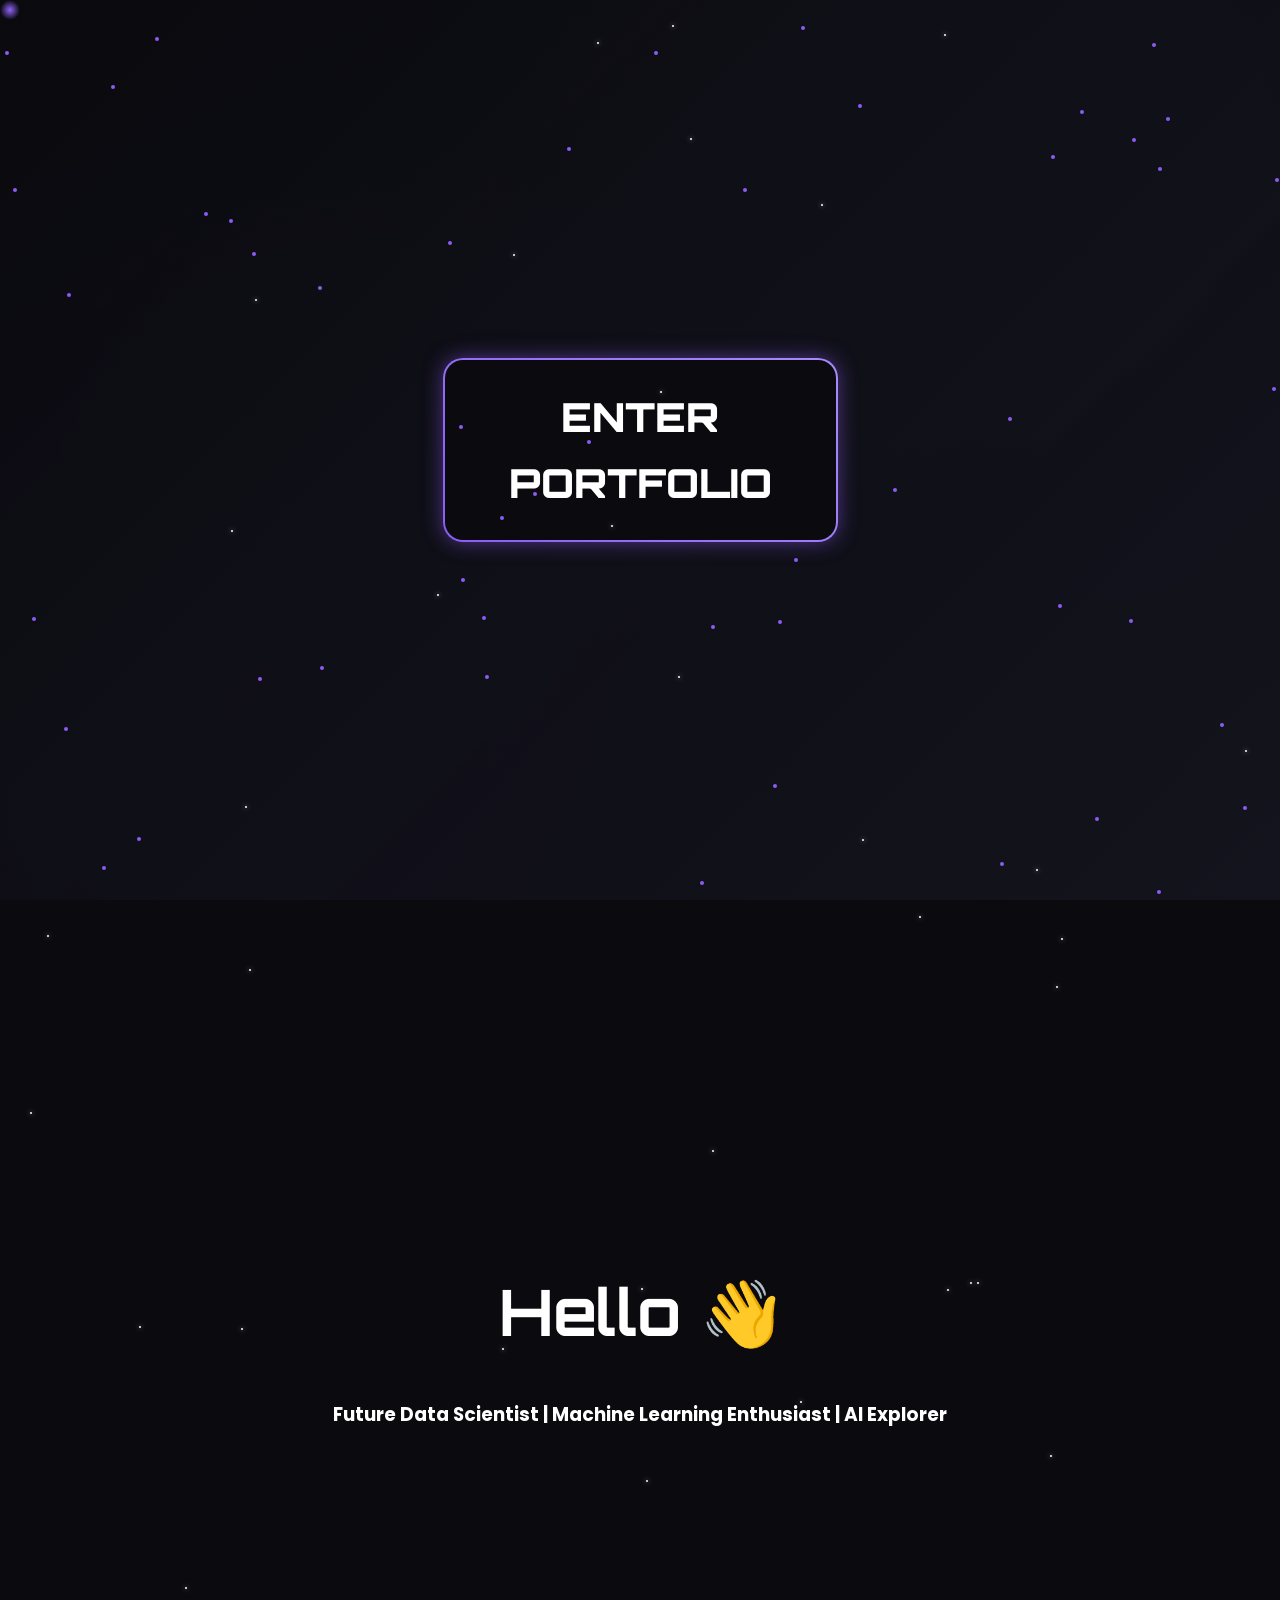
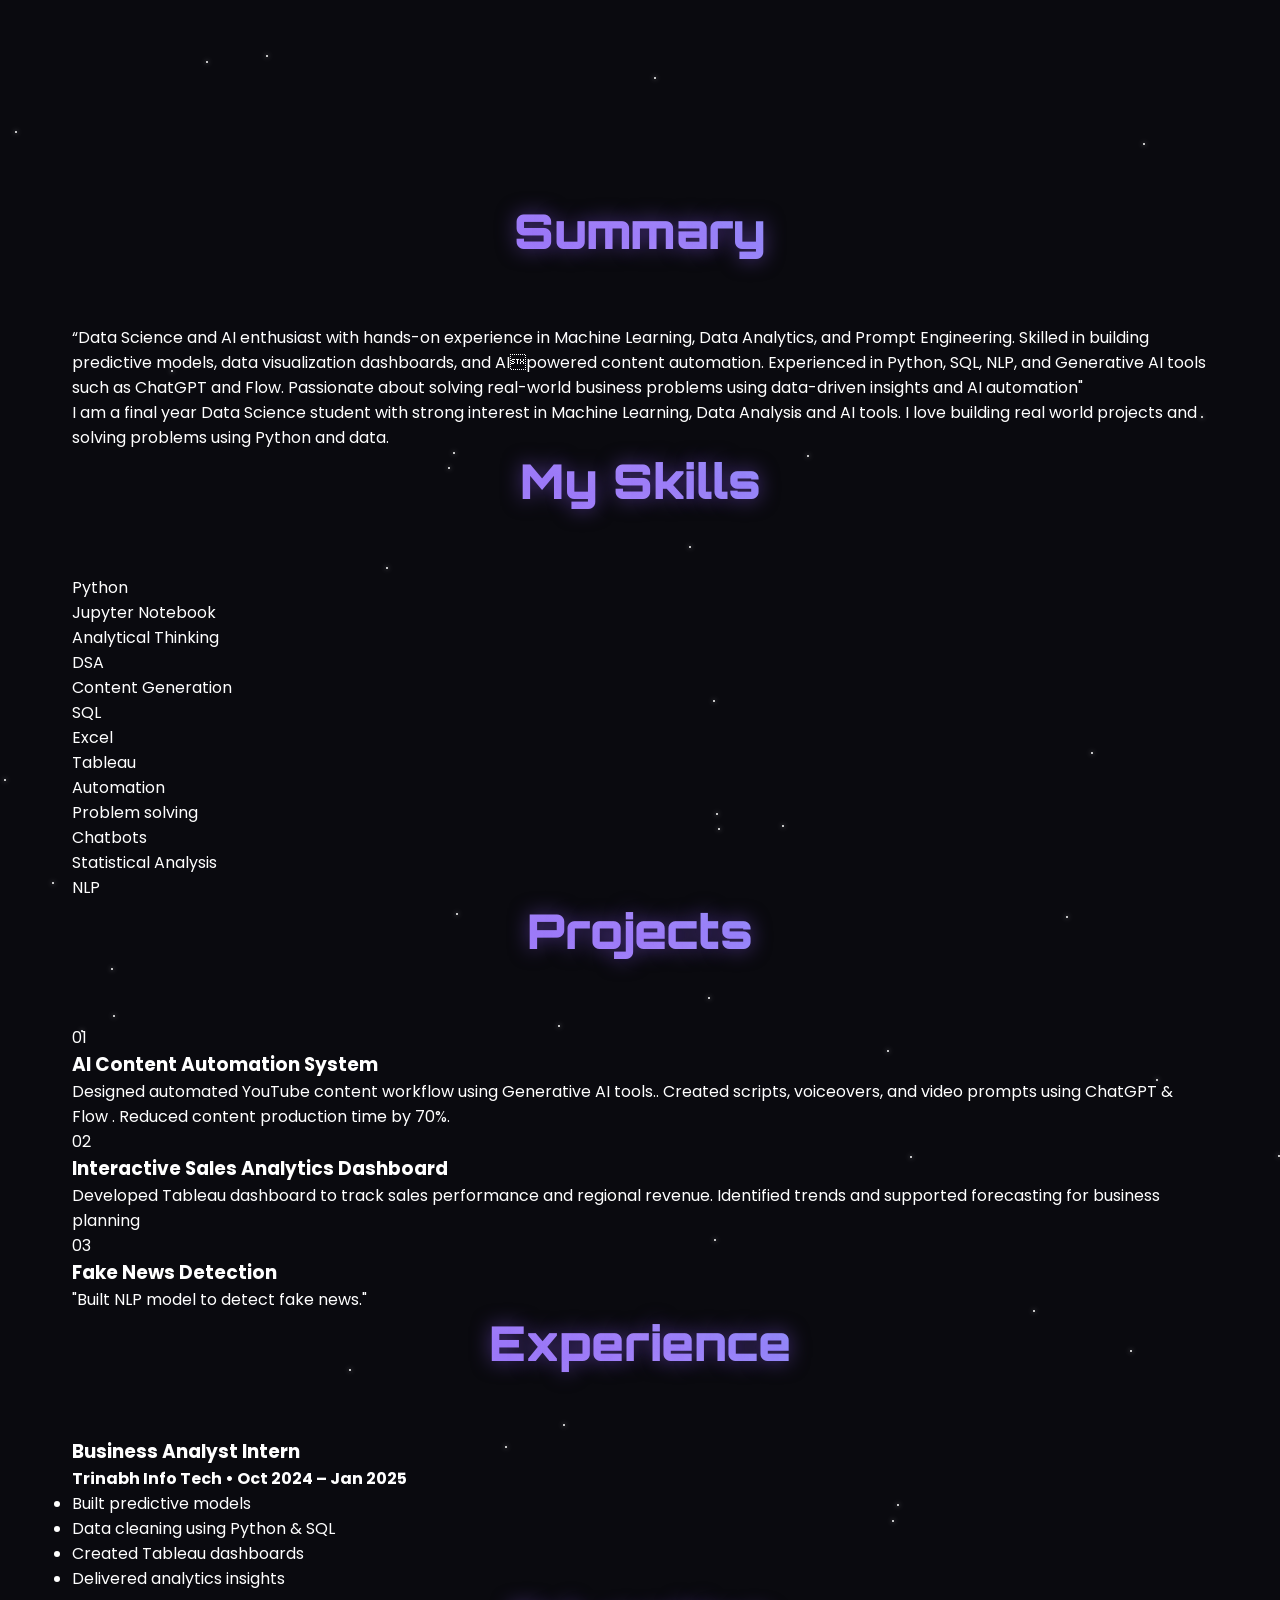
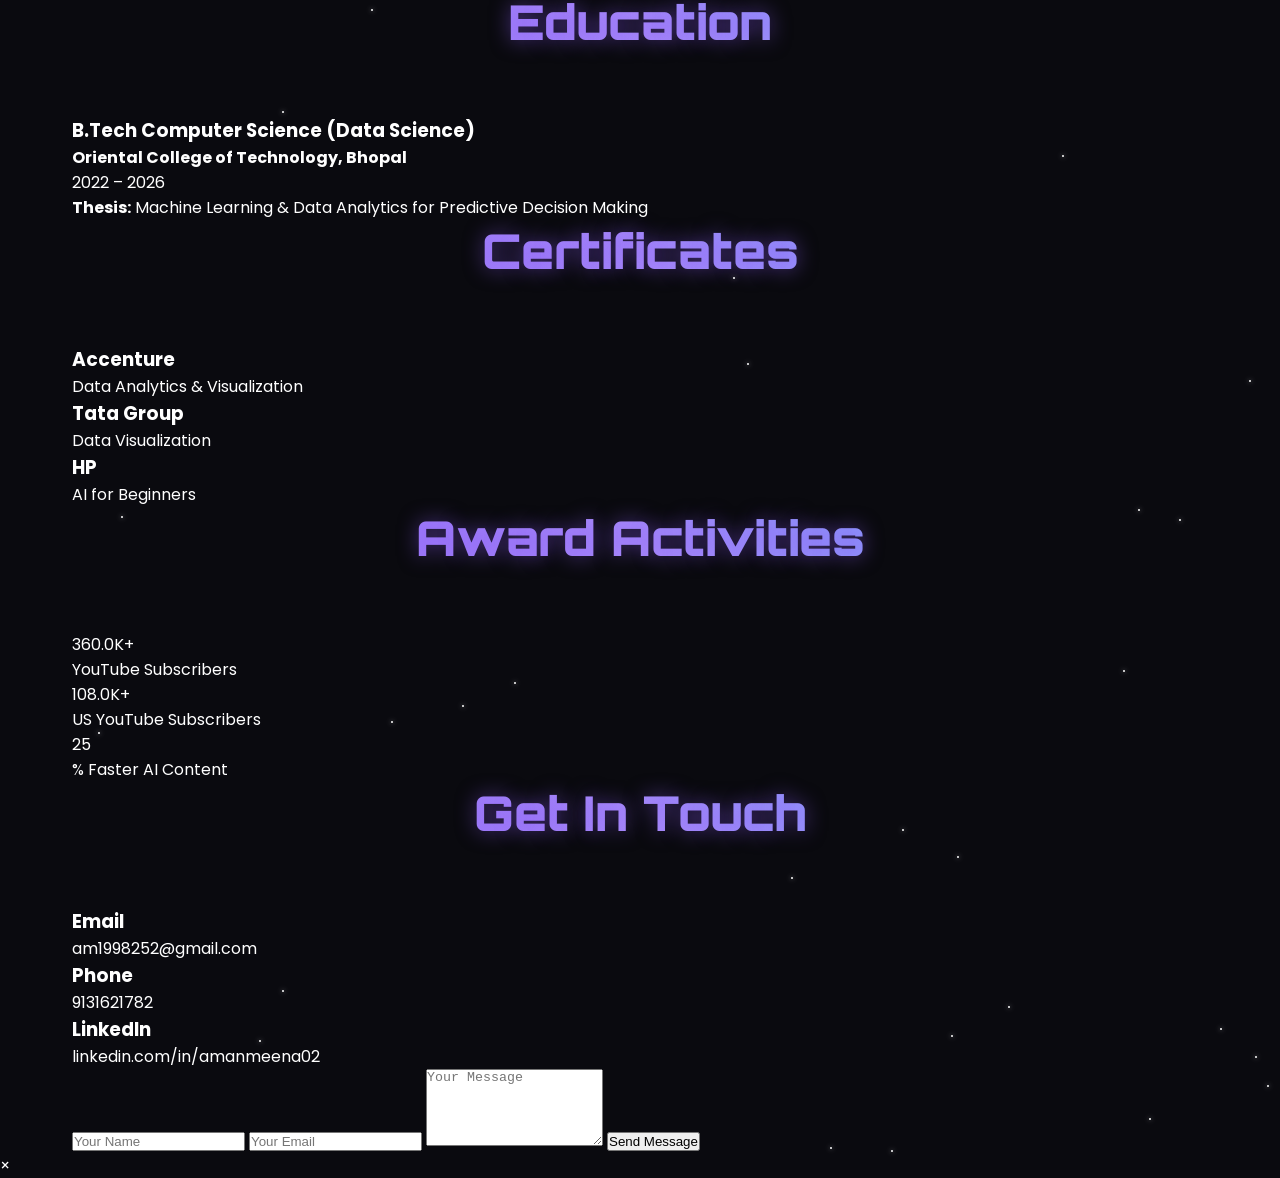
<file: index.html>
<!DOCTYPE html>
<html lang="en">
<head>
    <meta charset="UTF-8">
    <meta name="viewport" content="width=device-width, initial-scale=1.0">
    <title>Aman Meena - Data Science Portfolio</title>
    <link rel="stylesheet" href="style.css">
    <link href="https://fonts.googleapis.com/css2?family=Orbitron:wght@400;700;900&family=Poppins:wght@300;400;500;600;700&display=swap" rel="stylesheet">
</head>
<body>
    <!-- Galaxy Background Video -->
    <video id="galaxyVideo" autoplay muted loop playsinline>
        <source src="[data-uri]" type="video/mp4">
    </video>
    
    <!-- Dark Overlay -->
    <div class="overlay"></div>

    <!-- Cursor Glow -->
    <div class="cursor-glow"></div>

    <!-- Floating Particles -->
    <div class="particles" id="particles"></div>

    <!-- Navigation -->
    <nav class="navbar" id="navbar">
        <div class="nav-container">
            <div class="logo">
                <span class="logo-text">AMAN PORTFOLIO</span>
            </div>
            <ul class="nav-menu">
                <li><a href="#home" class="nav-link">Home</a></li>
                <li><a href="#intro" class="nav-link">About</a></li>
                <li><a href="#skills" class="nav-link">Skills</a></li>
                <li><a href="#projects" class="nav-link">Projects</a></li>
                <li><a href="#experience" class="nav-link">Experience</a></li>
                <li><a href="#education" class="nav-link">Education</a></li>
                <li><a href="#achievements" class="nav-link">Achievements</a></li>
                <li><a href="#Certificates" class="nav-link">Certificates</a></li>
                <li><a href="#contact" class="nav-link">Contact</a></li>
            </ul>
        </div>
    </nav>

    <!-- Hero Section -->
    <section id="home" class="hero">
        <div class="hero-content">
            <div class="enter-btn" id="enterBtn">
                <span>ENTER</span>
                <span>PORTFOLIO</span>
            </div>
        </div>
    </section>

    <!-- Intro Section -->
    <section id="intro" class="intro-section">
        <div class="container">
            <div class="intro-content">
                <div class="typing-container">
                    <h1 class="typing-text" id="typingText"></h1>
                </div>
                <div class="profile-container">
                    <div class="profile-image" id="profileImage">
                        <div class="image-placeholder"></div>
                    </div>
                </div>
                <h3 class="subtitle">Future Data Scientist | Machine Learning Enthusiast | AI Explorer</h3>
            </div>
        </div>
    </section>

    <!-- About Section -->
    <section id="about" class="about-section">
        <div class="container">
            <div class="about-content">
                <div class="about-card">
                    <h2 class="section-title"> Summary </h2>
                    <p class="about-text">
                        “Data Science and AI enthusiast with hands-on experience in Machine Learning, Data Analytics, and
Prompt Engineering. Skilled in building predictive models, data visualization dashboards, and AIpowered content automation. Experienced in Python, SQL, NLP, and Generative AI tools such as
ChatGPT and Flow. Passionate about solving real-world business problems using data-driven
insights and AI automation"
                    </p>
                </div>
                <div class="about-card secondary">
                    <p>
                        I am a final year Data Science student with strong interest in Machine Learning, Data Analysis and AI tools. I love building real world projects and solving problems using Python and data.
                    </p>
                </div>
            </div>
        </div>
    </section>

    <!-- Skills Section - Solar System -->
    <section id="skills" class="skills-section">
        <div class="container">
            <h2 class="section-title solar-title">My Skills</h2>
            <div class="solar-system">
                <div class="sun"></div>
                <div class="orbit orbit-1">
                    <div class="planet python" data-skill="Python">
                        <span>Python</span>
                    </div>
                </div>
                <div class="orbit orbit-2">
                    <div class="planet Jupyter Notebook " data-skill="Jupyter Notebook">
                        <span>Jupyter Notebook</span>
                    </div>
                </div>
                <div class="orbit orbit-3">
                    <div class="planet Analytical Thinking" data-skill="Analytical Thinking">
                        <span>Analytical Thinking</span>
                    </div>
                </div>
                <div class="orbit orbit-4">
                    <div class="planet DSA " data-skill="DSA">
                        <span>DSA</span>
                    </div>
                </div>
                <div class="orbit orbit-5">
                    <div class="planet Content Generation" data-skill="Content Generation">
                        <span>Content Generation</span>
                    </div>
                </div>
                <div class="orbit orbit-6">
                    <div class="planet sql" data-skill="SQL">
                        <span>SQL</span>
                    </div>
                </div>
                <div class="orbit orbit-7">
                    <div class="planet excel" data-skill="Excel">
                        <span>Excel</span>
                    </div>
                </div>
                <div class="orbit orbit-8">
                    <div class="planet Tableau" data-skill="Tableau">
                        <span>Tableau</span>
                    </div>
                </div>
                <div class="orbit orbit-8">
                    <div class="planet Automation" data-skill="Automation">
                        <span>Automation</span>
                    </div>
                </div>
                <div class="orbit orbit-8">
                    <div class="planet Problem Solving" data-skill="Problem Solving">
                        <span>Problem solving </span>
                    </div>
                </div>
                <div class="orbit orbit-8">
                    <div class="planet Chatbots" data-skill="Chatbots">
                        <span>Chatbots</span>
                    </div>
                </div>
                <div class="orbit orbit-8">
                    <div class="planet Statistical Analysis" data-skill="Statistical analytics">
                        <span>Statistical Analysis</span>
                    </div>
                </div>
                <div class="orbit orbit-8">
                    <div class="planet NLP" data-skill="Natural language process">
                        <span>NLP</span>
                    </div>
                </div>
    </section>

    <!-- Projects Section -->
    <section id="projects" class="projects-section">
        <div class="container">
            <h2 class="section-title">Projects</h2>
            <div class="projects-grid">
                <div class="project-star" data-project="1">
                    <div class="star-glow"></div>
                    <span>01 <h3> AI Content Automation System</h3>
Designed automated YouTube content workflow using Generative AI tools..
Created scripts, voiceovers, and video prompts using ChatGPT & Flow .
Reduced content production time by 70%.</span>
                </div>
                <div class="project-star" data-project="2">
                    <div class="star-glow"></div>
                    <span>02 
                        <h3>Interactive Sales Analytics Dashboard</h3> 
Developed Tableau dashboard to track sales performance and regional revenue.
Identified trends and supported forecasting for business planning</span>
                </div>
                <div class="project-star" data-project="3">
                    <div class="star-glow"></div>
                    <span>03 <h3>Fake News Detection</h3>
"Built NLP model to detect fake news."</span>
                </div>
            </div>
        </div>
    </section>

    <!-- Experience Section -->
    <section id="experience" class="experience-section">
        <div class="container">
            <h2 class="section-title">Experience</h2>
            <div class="timeline">
                <div class="timeline-item">
                    <div class="timeline-dot"></div>
                    <div class="timeline-content">
                        <h3>Business Analyst Intern</h3>
                        <h4>Trinabh Info Tech • Oct 2024 – Jan 2025</h4>
                        <ul>
                            <li>Built predictive models</li>
                            <li>Data cleaning using Python & SQL</li>
                            <li>Created Tableau dashboards</li>
                            <li>Delivered analytics insights</li>
                        </ul>
                    </div>
                </div>
            </div>
        </div>
    </section>

    <!-- Education Section -->
    <section id="education" class="education-section">
        <div class="container">
            <h2 class="section-title">Education</h2>
            <div class="education-card">
                <h3>B.Tech Computer Science (Data Science)</h3>
                <h4>Oriental College of Technology, Bhopal</h4>
                <p>2022 – 2026</p>
                <p><strong>Thesis:</strong> Machine Learning & Data Analytics for Predictive Decision Making</p>
            </div>
        </div>
    </section>

     <!-- Achievements Section -->
    <section id="Achievements" class="Achievements">
        <div class="container">
            <h2 class="section-title">Certificates</h2>
            <div class="counters">
                <div class="counter-item">
                    
                    <div class="counter-label"><h3>Accenture </h3> Data Analytics & Visualization</div>
                </div>
                <div class="counter-item">
                   
                    <div class="counter-label"> <h3>Tata Group</h3> Data Visualization</div>
                </div>
                <div class="counter-item">
                    
                    <div class="counter-label"> <h3>HP</h3> AI for Beginners</div>
                </div>
            </div>
        </div>
    </section>

    <!-- Award Section -->
    <section id="Award Activities" class="Award Activities">
        <div class="container">
            <h2 class="section-title">Award Activities</h2>
            <div class="counters">
                <div class="counter-item">
                    <div class="counter-number" data-target="1000000">0</div>
                    <div class="counter-label">YouTube Subscribers</div>
                </div>
                <div class="counter-item">
                    <div class="counter-number" data-target="300000">0</div>
                    <div class="counter-label">US YouTube Subscribers</div>
                </div>
                <div class="counter-item">
                    <div class="counter-number" data-target="70">0</div>
                    <div class="counter-label">% Faster AI Content</div>
                </div>
            </div>
        </div>
    </section>

    <!-- Contact Section -->
    <section id="contact" class="contact-section">
        <div class="container">
            <h2 class="section-title">Get In Touch</h2>
            <div class="contact-content">
                <div class="contact-info">
                    <div class="contact-item">
                        <h3>Email</h3>
                        <p>am1998252@gmail.com</p>
                    </div>
                    <div class="contact-item">
                        <h3>Phone</h3>
                        <p>9131621782</p>
                    </div>
                    <div class="contact-item">
                        <h3>LinkedIn</h3>
                        <p>linkedin.com/in/amanmeena02</p>
                    </div>
                </div>

<form class="contact-form" 
      action="https://formspree.io/f/xjgprvve" 
      method="POST">

    <input 
        type="text" 
        name="name" 
        placeholder="Your Name" 
        required>

    <input 
        type="email" 
        name="email" 
        placeholder="Your Email" 
        required>

    <textarea 
        name="message" 
        placeholder="Your Message" 
        rows="5" 
        required></textarea>

    <button type="submit">Send Message</button>

</form>

</div>
</div>
</section>

    <!-- Project Modals -->
    <div class="modal-overlay" id="modalOverlay">
        <div class="modal" id="projectModal">
            <div class="modal-close" id="modalClose">&times;</div>
            <div class="modal-content" id="modalContent"></div>
        </div>
    </div>

    <!-- Success Popup -->
    <div class="success-popup" id="successPopup">
        <div class="popup-content">
            <h3>Message Sent!</h3>
            <p>Thank you for your message. I'll get back to you soon!</p>
        </div>
    </div>

    <!-- Twinkling Stars -->
    <div class="stars-container" id="starsContainer"></div>

    <script src="script.js"></script>
</body>
</html>
</file>
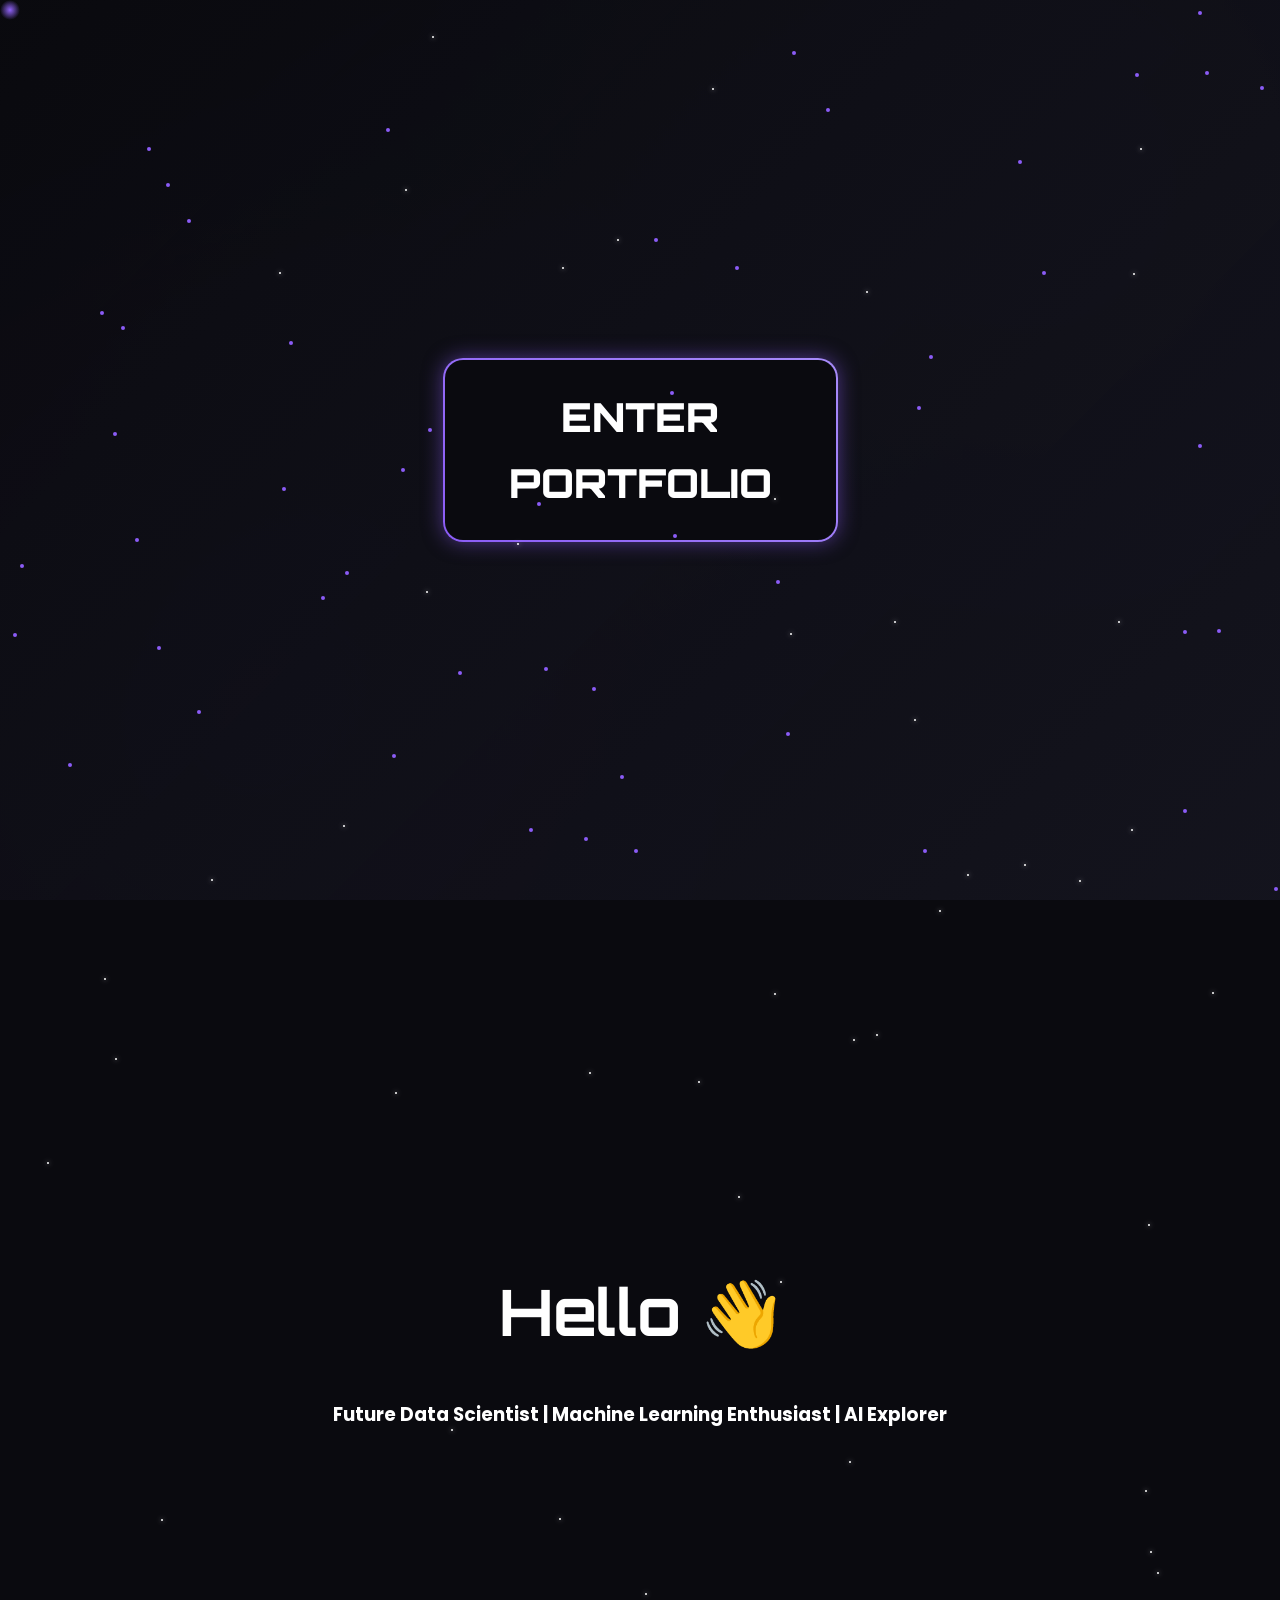
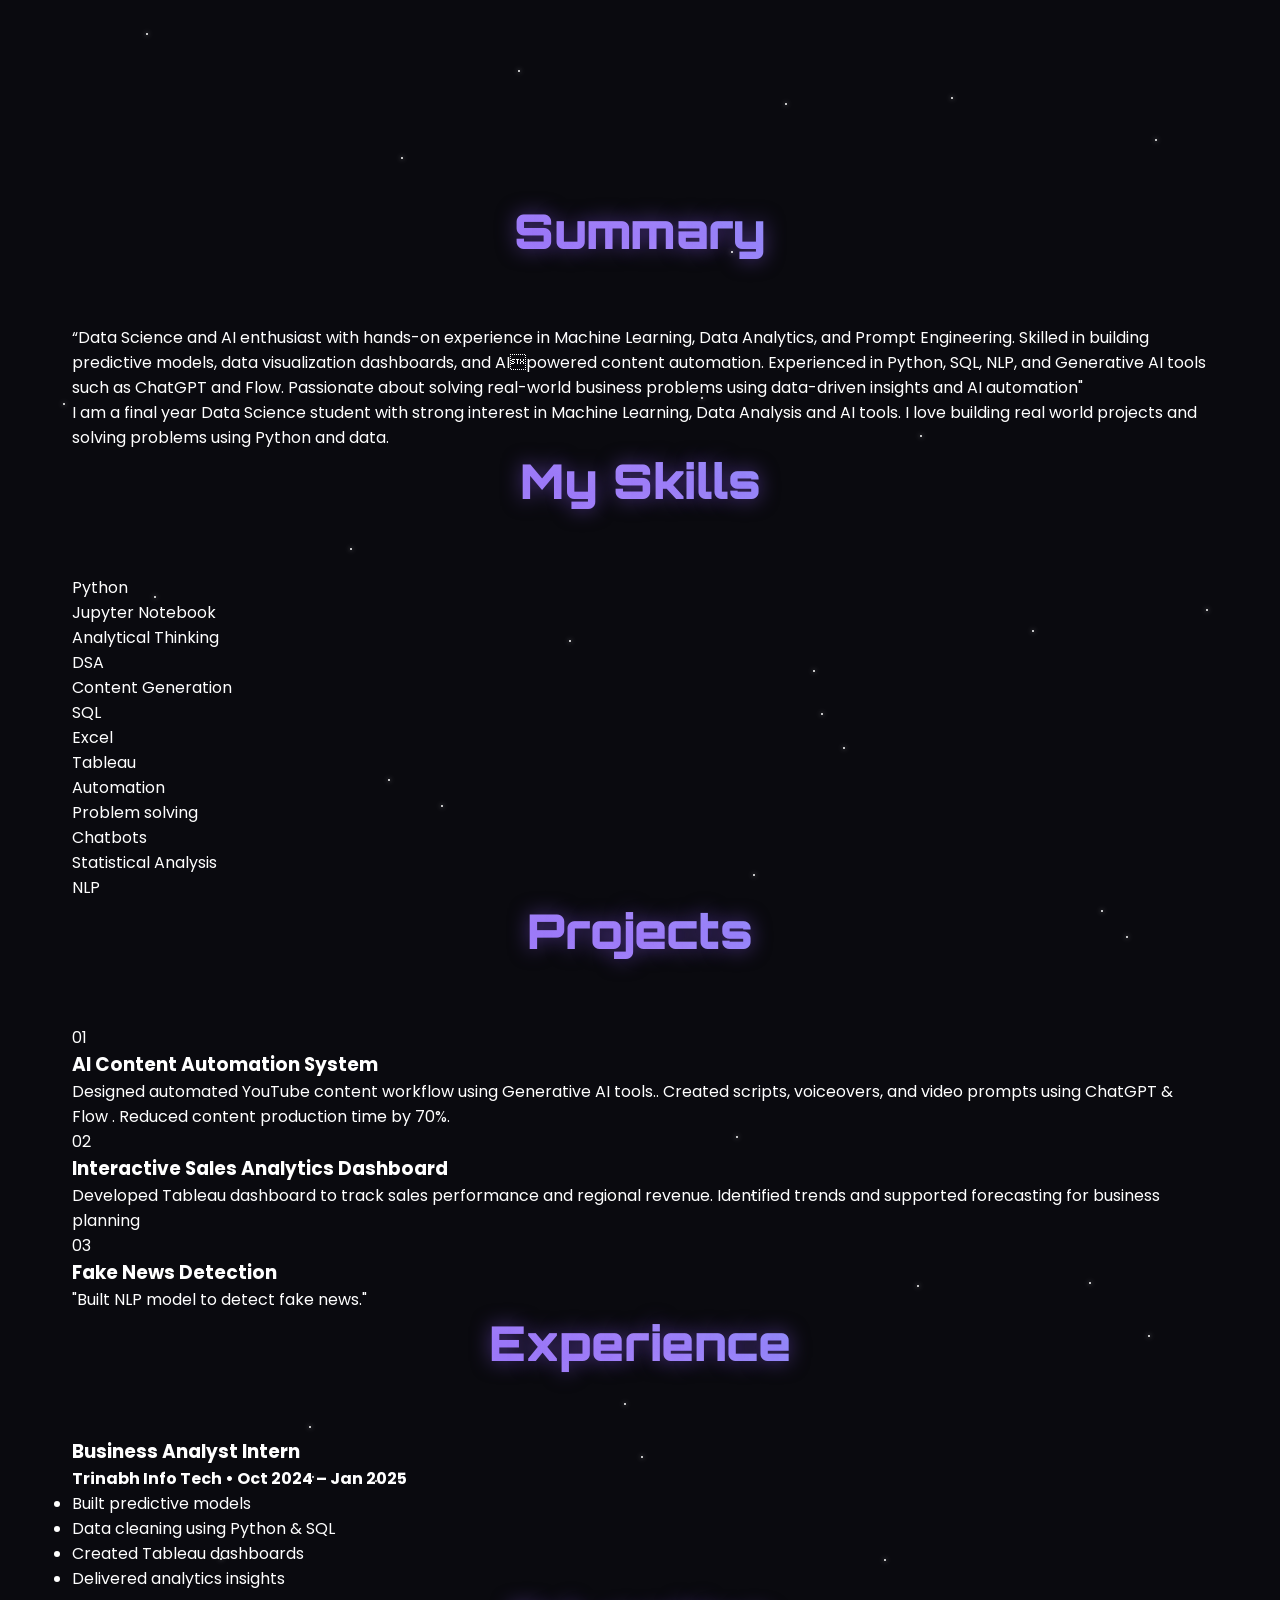
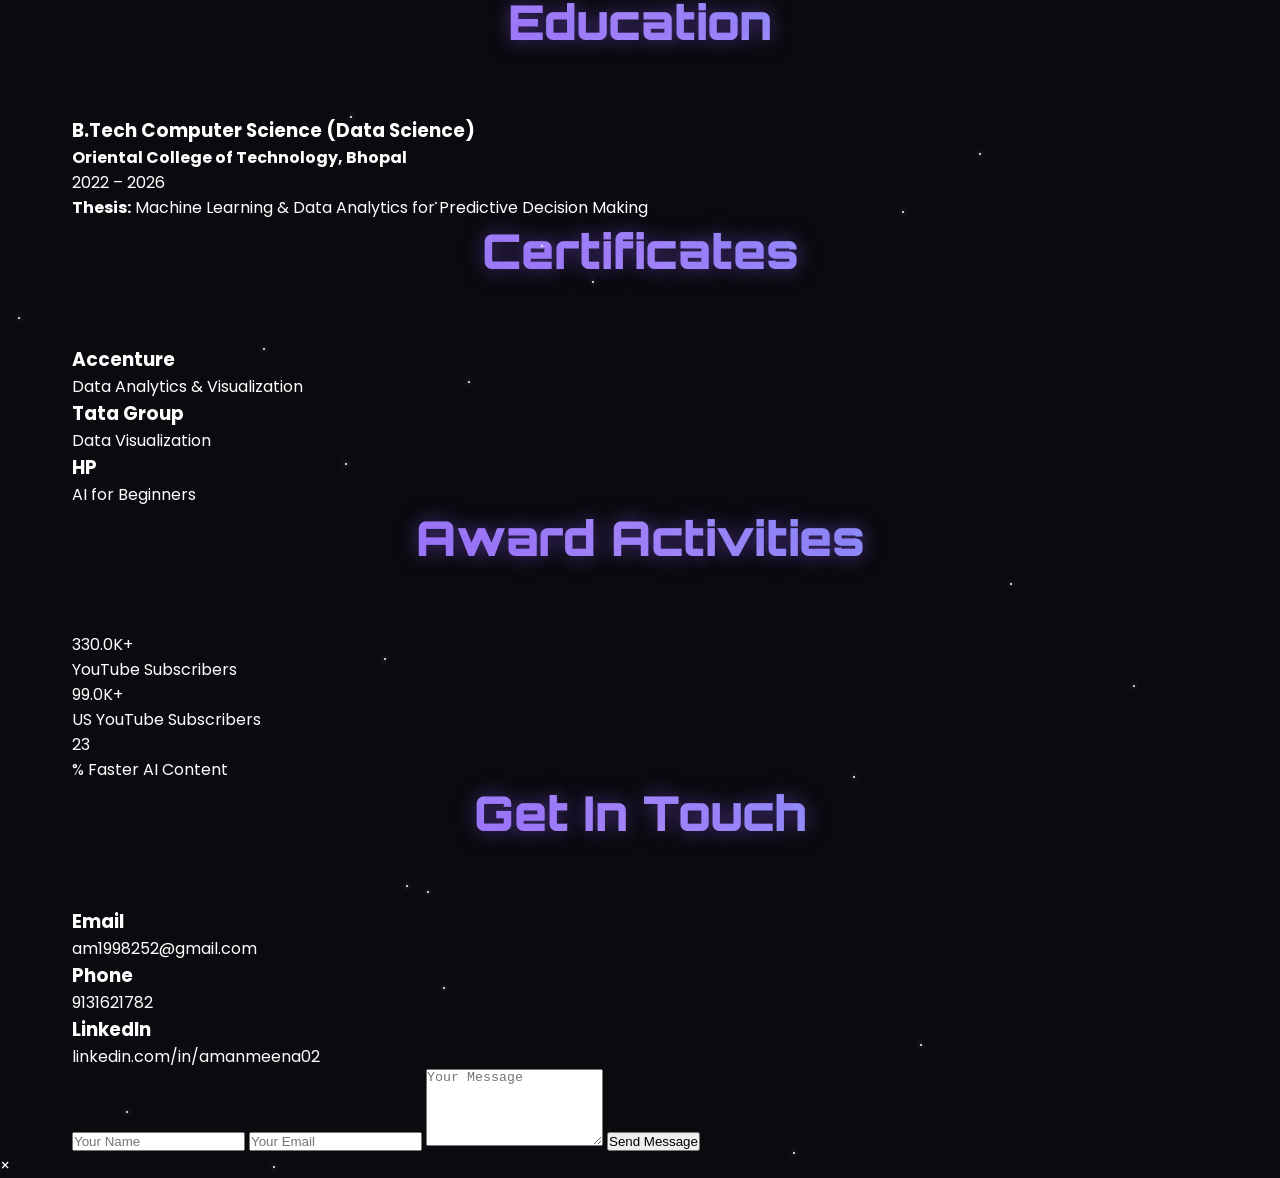
<file: Amanmeenaport.html>
<!DOCTYPE html>
<html lang="en">
<head>
    <meta charset="UTF-8">
    <meta name="viewport" content="width=device-width, initial-scale=1.0">
    <title>Aman Meena - Data Science Portfolio</title>
    <link rel="stylesheet" href="style.css">
    <link href="https://fonts.googleapis.com/css2?family=Orbitron:wght@400;700;900&family=Poppins:wght@300;400;500;600;700&display=swap" rel="stylesheet">
</head>
<body>
    <!-- Galaxy Background Video -->
    <video id="galaxyVideo" autoplay muted loop playsinline>
        <source src="[data-uri]" type="video/mp4">
    </video>
    
    <!-- Dark Overlay -->
    <div class="overlay"></div>

    <!-- Cursor Glow -->
    <div class="cursor-glow"></div>

    <!-- Floating Particles -->
    <div class="particles" id="particles"></div>

    <!-- Navigation -->
    <nav class="navbar" id="navbar">
        <div class="nav-container">
            <div class="logo">
                <span class="logo-text">AMAN PORTFOLIO</span>
            </div>
            <ul class="nav-menu">
                <li><a href="#home" class="nav-link">Home</a></li>
                <li><a href="#intro" class="nav-link">About</a></li>
                <li><a href="#skills" class="nav-link">Skills</a></li>
                <li><a href="#projects" class="nav-link">Projects</a></li>
                <li><a href="#experience" class="nav-link">Experience</a></li>
                <li><a href="#education" class="nav-link">Education</a></li>
                <li><a href="#achievements" class="nav-link">Achievements</a></li>
                <li><a href="#Certificates" class="nav-link">Certificates</a></li>
                <li><a href="#contact" class="nav-link">Contact</a></li>
            </ul>
        </div>
    </nav>

    <!-- Hero Section -->
    <section id="home" class="hero">
        <div class="hero-content">
            <div class="enter-btn" id="enterBtn">
                <span>ENTER</span>
                <span>PORTFOLIO</span>
            </div>
        </div>
    </section>

    <!-- Intro Section -->
    <section id="intro" class="intro-section">
        <div class="container">
            <div class="intro-content">
                <div class="typing-container">
                    <h1 class="typing-text" id="typingText"></h1>
                </div>
                <div class="profile-container">
                    <div class="profile-image" id="profileImage">
                        <div class="image-placeholder"></div>
                    </div>
                </div>
                <h3 class="subtitle">Future Data Scientist | Machine Learning Enthusiast | AI Explorer</h3>
            </div>
        </div>
    </section>

    <!-- About Section -->
    <section id="about" class="about-section">
        <div class="container">
            <div class="about-content">
                <div class="about-card">
                    <h2 class="section-title"> Summary </h2>
                    <p class="about-text">
                        “Data Science and AI enthusiast with hands-on experience in Machine Learning, Data Analytics, and
Prompt Engineering. Skilled in building predictive models, data visualization dashboards, and AIpowered content automation. Experienced in Python, SQL, NLP, and Generative AI tools such as
ChatGPT and Flow. Passionate about solving real-world business problems using data-driven
insights and AI automation"
                    </p>
                </div>
                <div class="about-card secondary">
                    <p>
                        I am a final year Data Science student with strong interest in Machine Learning, Data Analysis and AI tools. I love building real world projects and solving problems using Python and data.
                    </p>
                </div>
            </div>
        </div>
    </section>

    <!-- Skills Section - Solar System -->
    <section id="skills" class="skills-section">
        <div class="container">
            <h2 class="section-title solar-title">My Skills</h2>
            <div class="solar-system">
                <div class="sun"></div>
                <div class="orbit orbit-1">
                    <div class="planet python" data-skill="Python">
                        <span>Python</span>
                    </div>
                </div>
                <div class="orbit orbit-2">
                    <div class="planet Jupyter Notebook " data-skill="Jupyter Notebook">
                        <span>Jupyter Notebook</span>
                    </div>
                </div>
                <div class="orbit orbit-3">
                    <div class="planet Analytical Thinking" data-skill="Analytical Thinking">
                        <span>Analytical Thinking</span>
                    </div>
                </div>
                <div class="orbit orbit-4">
                    <div class="planet DSA " data-skill="DSA">
                        <span>DSA</span>
                    </div>
                </div>
                <div class="orbit orbit-5">
                    <div class="planet Content Generation" data-skill="Content Generation">
                        <span>Content Generation</span>
                    </div>
                </div>
                <div class="orbit orbit-6">
                    <div class="planet sql" data-skill="SQL">
                        <span>SQL</span>
                    </div>
                </div>
                <div class="orbit orbit-7">
                    <div class="planet excel" data-skill="Excel">
                        <span>Excel</span>
                    </div>
                </div>
                <div class="orbit orbit-8">
                    <div class="planet Tableau" data-skill="Tableau">
                        <span>Tableau</span>
                    </div>
                </div>
                <div class="orbit orbit-8">
                    <div class="planet Automation" data-skill="Automation">
                        <span>Automation</span>
                    </div>
                </div>
                <div class="orbit orbit-8">
                    <div class="planet Problem Solving" data-skill="Problem Solving">
                        <span>Problem solving </span>
                    </div>
                </div>
                <div class="orbit orbit-8">
                    <div class="planet Chatbots" data-skill="Chatbots">
                        <span>Chatbots</span>
                    </div>
                </div>
                <div class="orbit orbit-8">
                    <div class="planet Statistical Analysis" data-skill="Statistical analytics">
                        <span>Statistical Analysis</span>
                    </div>
                </div>
                <div class="orbit orbit-8">
                    <div class="planet NLP" data-skill="Natural language process">
                        <span>NLP</span>
                    </div>
                </div>
    </section>

    <!-- Projects Section -->
    <section id="projects" class="projects-section">
        <div class="container">
            <h2 class="section-title">Projects</h2>
            <div class="projects-grid">
                <div class="project-star" data-project="1">
                    <div class="star-glow"></div>
                    <span>01 <h3> AI Content Automation System</h3>
Designed automated YouTube content workflow using Generative AI tools..
Created scripts, voiceovers, and video prompts using ChatGPT & Flow .
Reduced content production time by 70%.</span>
                </div>
                <div class="project-star" data-project="2">
                    <div class="star-glow"></div>
                    <span>02 
                        <h3>Interactive Sales Analytics Dashboard</h3> 
Developed Tableau dashboard to track sales performance and regional revenue.
Identified trends and supported forecasting for business planning</span>
                </div>
                <div class="project-star" data-project="3">
                    <div class="star-glow"></div>
                    <span>03 <h3>Fake News Detection</h3>
"Built NLP model to detect fake news."</span>
                </div>
            </div>
        </div>
    </section>

    <!-- Experience Section -->
    <section id="experience" class="experience-section">
        <div class="container">
            <h2 class="section-title">Experience</h2>
            <div class="timeline">
                <div class="timeline-item">
                    <div class="timeline-dot"></div>
                    <div class="timeline-content">
                        <h3>Business Analyst Intern</h3>
                        <h4>Trinabh Info Tech • Oct 2024 – Jan 2025</h4>
                        <ul>
                            <li>Built predictive models</li>
                            <li>Data cleaning using Python & SQL</li>
                            <li>Created Tableau dashboards</li>
                            <li>Delivered analytics insights</li>
                        </ul>
                    </div>
                </div>
            </div>
        </div>
    </section>

    <!-- Education Section -->
    <section id="education" class="education-section">
        <div class="container">
            <h2 class="section-title">Education</h2>
            <div class="education-card">
                <h3>B.Tech Computer Science (Data Science)</h3>
                <h4>Oriental College of Technology, Bhopal</h4>
                <p>2022 – 2026</p>
                <p><strong>Thesis:</strong> Machine Learning & Data Analytics for Predictive Decision Making</p>
            </div>
        </div>
    </section>

     <!-- Achievements Section -->
    <section id="Achievements" class="Achievements">
        <div class="container">
            <h2 class="section-title">Certificates</h2>
            <div class="counters">
                <div class="counter-item">
                    
                    <div class="counter-label"><h3>Accenture </h3> Data Analytics & Visualization</div>
                </div>
                <div class="counter-item">
                   
                    <div class="counter-label"> <h3>Tata Group</h3> Data Visualization</div>
                </div>
                <div class="counter-item">
                    
                    <div class="counter-label"> <h3>HP</h3> AI for Beginners</div>
                </div>
            </div>
        </div>
    </section>

    <!-- Award Section -->
    <section id="Award Activities" class="Award Activities">
        <div class="container">
            <h2 class="section-title">Award Activities</h2>
            <div class="counters">
                <div class="counter-item">
                    <div class="counter-number" data-target="1000000">0</div>
                    <div class="counter-label">YouTube Subscribers</div>
                </div>
                <div class="counter-item">
                    <div class="counter-number" data-target="300000">0</div>
                    <div class="counter-label">US YouTube Subscribers</div>
                </div>
                <div class="counter-item">
                    <div class="counter-number" data-target="70">0</div>
                    <div class="counter-label">% Faster AI Content</div>
                </div>
            </div>
        </div>
    </section>

    <!-- Contact Section -->
    <section id="contact" class="contact-section">
        <div class="container">
            <h2 class="section-title">Get In Touch</h2>
            <div class="contact-content">
                <div class="contact-info">
                    <div class="contact-item">
                        <h3>Email</h3>
                        <p>am1998252@gmail.com</p>
                    </div>
                    <div class="contact-item">
                        <h3>Phone</h3>
                        <p>9131621782</p>
                    </div>
                    <div class="contact-item">
                        <h3>LinkedIn</h3>
                        <p>linkedin.com/in/amanmeena02</p>
                    </div>
                </div>
                <form class="contact-form" id="contactForm">
                    <input type="text" placeholder="Your Name" required>
                    <input type="email" placeholder="Your Email" required>
                    <textarea placeholder="Your Message" rows="5" required></textarea>
                    <button type="submit">Send Message</button>
                </form>
            </div>
        </div>
    </section>

    <!-- Project Modals -->
    <div class="modal-overlay" id="modalOverlay">
        <div class="modal" id="projectModal">
            <div class="modal-close" id="modalClose">&times;</div>
            <div class="modal-content" id="modalContent"></div>
        </div>
    </div>

    <!-- Success Popup -->
    <div class="success-popup" id="successPopup">
        <div class="popup-content">
            <h3>Message Sent!</h3>
            <p>Thank you for your message. I'll get back to you soon!</p>
        </div>
    </div>

    <!-- Twinkling Stars -->
    <div class="stars-container" id="starsContainer"></div>

    <script src="script.js"></script>
</body>
</html>
</file>
<file: style.css>
* {
    margin: 0;
    padding: 0;
    box-sizing: border-box;
}

:root {
    --primary-purple: #8b5cf6;
    --secondary-purple: #a78bfa;
    --dark-bg: #0a0a0f;
    --glass-bg: rgba(255, 255, 255, 0.05);
    --glass-border: rgba(139, 92, 246, 0.3);
    --neon-glow: 0 0 20px rgba(139, 92, 246, 0.5);
    --neon-glow-strong: 0 0 40px rgba(139, 92, 246, 0.8);
    --text-primary: #ffffff;
    --text-secondary: #b4b4b8;
}

body {
    font-family: 'Poppins', sans-serif;
    background: var(--dark-bg);
    color: var(--text-primary);
    overflow-x: hidden;
    position: relative;
}

body::before {
    content: '';
    position: fixed;
    top: 0;
    left: 0;
    width: 100%;
    height: 100%;
    background: radial-gradient(circle at 20% 80%, rgba(139, 92, 246, 0.3) 0%, transparent 50%),
                radial-gradient(circle at 80% 20%, rgba(120, 119, 198, 0.3) 0%, transparent 50%),
                radial-gradient(circle at 40% 40%, rgba(120, 219, 255, 0.1) 0%, transparent 50%);
    z-index: -2;
    animation: galaxyShift 20s ease-in-out infinite alternate;
}

/* Galaxy Background Video */
#galaxyVideo {
    position: fixed;
    top: 0;
    left: 0;
    width: 100%;
    height: 100%;
    object-fit: cover;
    z-index: -3;
    opacity: 0.3;
}

.overlay {
    position: fixed;
    top: 0;
    left: 0;
    width: 100%;
    height: 100%;
    background: linear-gradient(135deg, rgba(10, 10, 15, 0.95) 0%, rgba(20, 20, 30, 0.98) 100%);
    z-index: -1;
}

/* Cursor Glow */
.cursor-glow {
    position: fixed;
    width: 20px;
    height: 20px;
    background: radial-gradient(circle, var(--primary-purple) 0%, transparent 70%);
    border-radius: 50%;
    pointer-events: none;
    z-index: 9999;
    mix-blend-mode: screen;
    transition: transform 0.1s ease;
}

/* Floating Particles */
.particles {
    position: fixed;
    top: 0;
    left: 0;
    width: 100%;
    height: 100%;
    pointer-events: none;
    z-index: 1;
}

.particle {
    position: absolute;
    width: 4px;
    height: 4px;
    background: var(--primary-purple);
    border-radius: 50%;
    animation: float 6s ease-in-out infinite;
}

@keyframes float {
    0%, 100% { transform: translateY(0px) rotate(0deg); opacity: 0.7; }
    50% { transform: translateY(-20px) rotate(180deg); opacity: 1; }
}

/* Navigation */
.navbar {
    position: fixed;
    top: 0;
    width: 100%;
    padding: 1rem 0;
    backdrop-filter: blur(20px);
    background: rgba(10, 10, 15, 0.9);
    border-bottom: 1px solid var(--glass-border);
    z-index: 1000;
    transform: translateY(-100%);
    transition: all 0.4s cubic-bezier(0.4, 0, 0.2, 1);
}

.navbar.active {
    transform: translateY(0);
}

.nav-container {
    max-width: 1200px;
    margin: 0 auto;
    padding: 0 2rem;
    display: flex;
    justify-content: space-between;
    align-items: center;
}

.logo-text {
    font-family: 'Orbitron', monospace;
    font-size: 1.8rem;
    font-weight: 900;
    background: linear-gradient(45deg, var(--primary-purple), var(--secondary-purple));
    -webkit-background-clip: text;
    -webkit-text-fill-color: transparent;
    text-shadow: var(--neon-glow);
}

.nav-menu {
    display: flex;
    list-style: none;
    gap: 2rem;
}

.nav-link {
    color: var(--text-secondary);
    text-decoration: none;
    font-weight: 500;
    position: relative;
    transition: all 0.3s ease;
}

.nav-link::after {
    content: '';
    position: absolute;
    bottom: -5px;
    left: 0;
    width: 0;
    height: 2px;
    background: linear-gradient(90deg, var(--primary-purple), var(--secondary-purple));
    transition: width 0.3s ease;
}

.nav-link:hover::after {
    width: 100%;
}

.nav-link:hover {
    color: var(--text-primary);
    text-shadow: var(--neon-glow);
}

/* Container */
.container {
    max-width: 1200px;
    margin: 0 auto;
    padding: 0 2rem;
}

/* Section Titles */
.section-title {
    font-family: 'Orbitron', monospace;
    font-size: 3rem;
    font-weight: 900;
    text-align: center;
    margin-bottom: 4rem;
    background: linear-gradient(45deg, var(--primary-purple), var(--secondary-purple), #60a5fa);
    -webkit-background-clip: text;
    -webkit-text-fill-color: transparent;
    text-shadow: var(--neon-glow);
}

/* Hero Section */
.hero {
    height: 100vh;
    display: flex;
    align-items: center;
    justify-content: center;
    text-align: center;
    position: relative;
}

.enter-btn {
    display: flex;
    flex-direction: column;
    gap: 1rem;
    font-family: 'Orbitron', monospace;
    font-size: 2.5rem;
    font-weight: 900;
    cursor: pointer;
    padding: 2rem 4rem;
    border: 2px solid transparent;
    background: linear-gradient(var(--dark-bg), var(--dark-bg)) padding-box,
                linear-gradient(45deg, var(--primary-purple), var(--secondary-purple)) border-box;
    border-radius: 20px;
    transition: all 0.4s cubic-bezier(0.4, 0, 0.2, 1);
    box-shadow: var(--neon-glow);
    animation: pulseGlow 2s ease-in-out infinite alternate;
}

.enter-btn:hover {
    transform: translateY(-10px) scale(1.05);
    box-shadow: var(--neon-glow-strong), 0 20px 40px rgba(139, 92, 246, 0.4);
    background: linear-gradient(45deg, var(--primary-purple), var(--secondary-purple)) padding-box;
}

@keyframes pulseGlow {
    0% { box-shadow: var(--neon-glow); }
    100% { box-shadow: var(--neon-glow-strong); }
}

/* Intro Section */
.intro-section {
    min-height: 100vh;
    display: flex;
    align-items: center;
    padding: 100px 0;
}

.intro-content {
    text-align: center;
}

.typing-container {
    margin-bottom: 3rem;
}

.typing-text {
    font-family: 'Orbitron', monospace;
    font-size: 4rem;
    font-weight: 700;}
</file>
